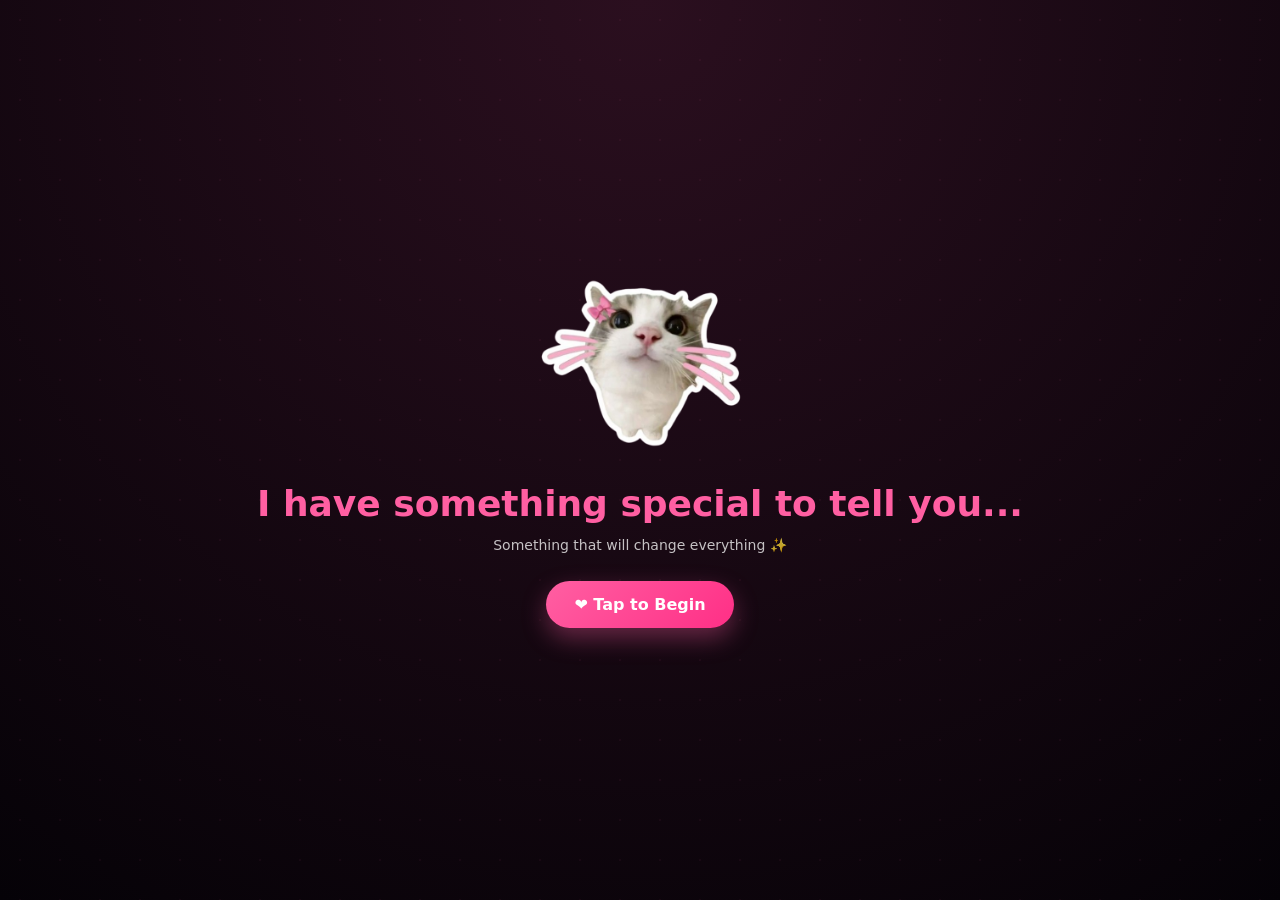
<file: index.html>
<!DOCTYPE html>
<html lang="en">
<head>
  <meta charset="UTF-8" />
  <meta name="viewport" content="width=device-width, initial-scale=1.0" />
  <title>I love you Sukku 💖</title>
  <link rel="stylesheet" href="./style.css" />
</head>
<body>

  <!-- Background particles -->
  <div class="particles"></div>

  <main class="container">
    <img src="./assets/cat.png" alt="Cute" class="hero-img" />

    <h1>
      I have something special to tell you...
    </h1>

    <p class="subtitle">
      Something that will change everything ✨
    </p>

    <button class="cta" id="beginBtn">
      ❤️ Tap to Begin
    </button>
  </main>

  <script src="./script.js"></script>
</body>
</html>
</file>
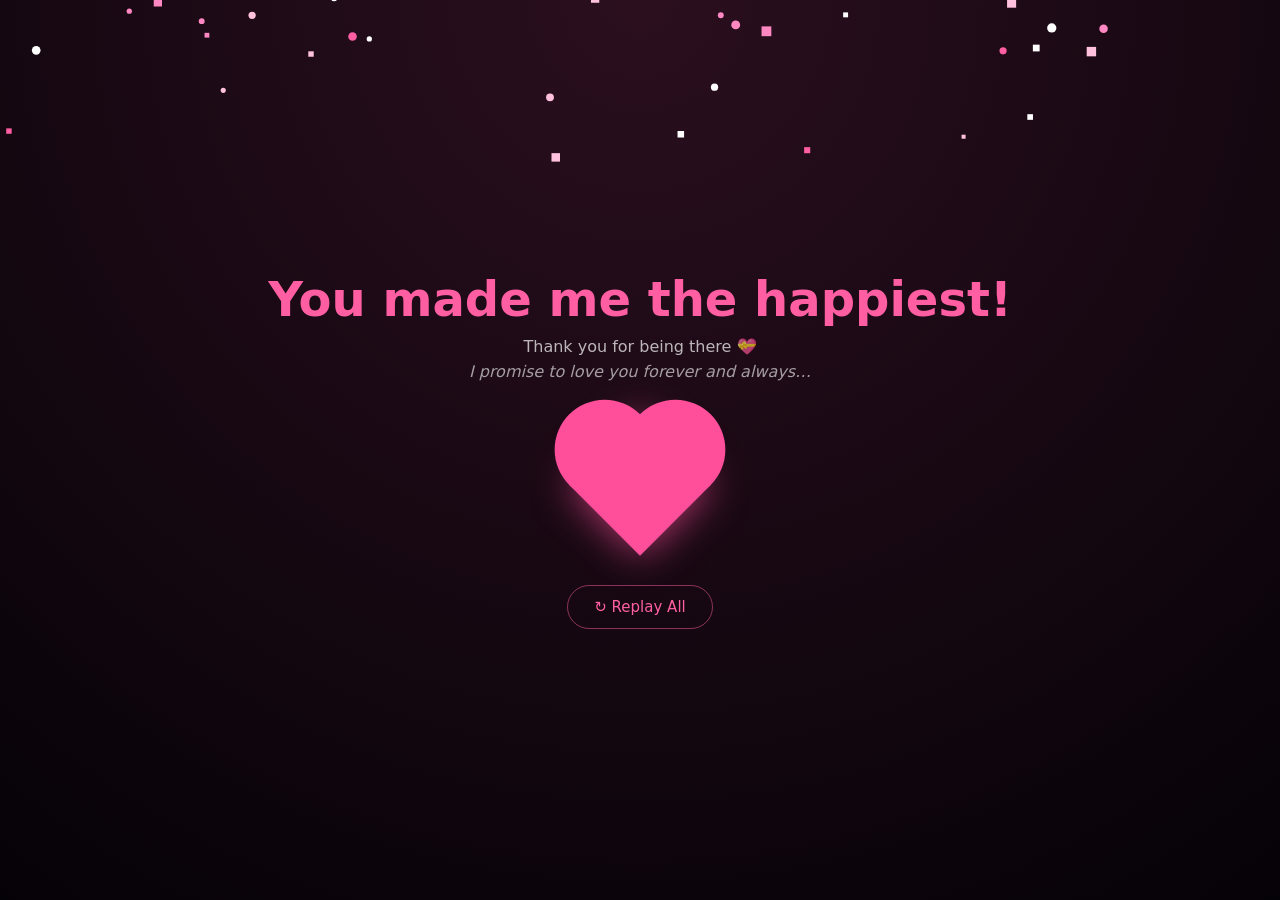
<file: celebrate.html>
<!DOCTYPE html>
<html lang="en">
<head>
<meta charset="UTF-8">
<meta name="viewport" content="width=device-width, initial-scale=1.0">
<title>Forever 💖</title>

<style>
/* ========= RESET ========= */
* {
  margin: 0;
  padding: 0;
  box-sizing: border-box;
  font-family: system-ui, -apple-system, BlinkMacSystemFont, sans-serif;
}

body {
  min-height: 100vh;
  background: radial-gradient(circle at top, #2b0f1f, #050207);
  color: #fff;
  overflow: hidden;
}

/* ========= CONFETTI CANVAS ========= */
canvas {
  position: fixed;
  inset: 0;
  z-index: 0;
  pointer-events: none;
}

/* ========= CONTENT ========= */
.container {
  position: relative;
  z-index: 2;
  min-height: 100vh;
  display: flex;
  flex-direction: column;
  align-items: center;
  justify-content: center;
  text-align: center;
  padding: 24px;
}

/* ========= TITLE ========= */
h1 {
  color: #ff5fa2;
  font-size: clamp(28px, 6vw, 48px);
  margin-bottom: 10px;
}

.subtitle {
  opacity: 0.7;
  font-size: 16px;
  margin-bottom: 6px;
}

.promise {
  font-style: italic;
  opacity: 0.6;
  margin-bottom: 28px;
}

/* ========= HEART ========= */
.heart-wrapper {
  margin: 26px 0 40px;
}

.heart {
  width: 100px;
  height: 100px;
  background: #ff4f9a;
  position: relative;
  transform: rotate(-45deg);
  animation: heartbeat 1.4s ease-in-out infinite;
  box-shadow: 0 0 40px rgba(255,79,154,0.7);
}

.heart::before,
.heart::after {
  content: "";
  width: 100px;
  height: 100px;
  background: #ff4f9a;
  border-radius: 50%;
  position: absolute;
}

.heart::before {
  top: -50px;
  left: 0;
}

.heart::after {
  left: 50px;
  top: 0;
}

/* Heartbeat animation */
@keyframes heartbeat {
  0% {
    transform: rotate(-45deg) scale(1);
    box-shadow: 0 0 30px rgba(255,79,154,0.5);
  }
  25% {
    transform: rotate(-45deg) scale(1.12);
    box-shadow: 0 0 55px rgba(255,79,154,0.9);
  }
  40% {
    transform: rotate(-45deg) scale(1);
  }
  60% {
    transform: rotate(-45deg) scale(1.08);
  }
  100% {
    transform: rotate(-45deg) scale(1);
  }
}

/* ========= REPLAY BUTTON ========= */
.replay {
  margin-top: 10px;
  background: transparent;
  border: 1px solid rgba(255,95,162,0.5);
  color: #ff5fa2;
  padding: 12px 26px;
  border-radius: 999px;
  font-size: 15px;
  cursor: pointer;
  transition: all 0.25s ease;
}

.replay:hover {
  background: rgba(255,95,162,0.15);
  transform: scale(1.05);
}
</style>
</head>

<body>

<canvas id="confetti"></canvas>

<div class="container">
  <h1>You made me the happiest!</h1>
  <div class="subtitle">Thank you for being there 💝</div>
  <div class="promise">I promise to love you forever and always…</div>

  <div class="heart-wrapper">
    <div class="heart"></div>
  </div>

  <button class="replay" onclick="location.reload()">↻ Replay All</button>
</div>

<script>
/* ========= CONFETTI ENGINE ========= */
const canvas = document.getElementById("confetti");
const ctx = canvas.getContext("2d");

let W, H;
function resize() {
  W = canvas.width = window.innerWidth;
  H = canvas.height = window.innerHeight;
}
resize();
window.addEventListener("resize", resize);

const colors = ["#ff5fa2", "#ff88c2", "#ffc1dd", "#ffffff"];
const confetti = [];

const isMobile = window.innerWidth < 768;
const CONFETTI_COUNT = isMobile ? 120 : 220;

for (let i = 0; i < CONFETTI_COUNT; i++) {
  confetti.push({
    x: Math.random() * W,
    y: Math.random() * H - H,
    size: Math.random() * 6 + 4,
    speed: Math.random() * 2 + 1,
    drift: Math.random() * 1.5 - 0.75,
    color: colors[Math.floor(Math.random() * colors.length)],
    shape: Math.random() > 0.5 ? "circle" : "square"
  });
}

function draw() {
  ctx.clearRect(0, 0, W, H);

  confetti.forEach(p => {
    ctx.fillStyle = p.color;
    ctx.beginPath();

    if (p.shape === "circle") {
      ctx.arc(p.x, p.y, p.size / 2, 0, Math.PI * 2);
    } else {
      ctx.rect(p.x, p.y, p.size, p.size);
    }

    ctx.fill();

    p.y += p.speed;
    p.x += p.drift;

    if (p.y > H) {
      p.y = -10;
      p.x = Math.random() * W;
    }
  });

  requestAnimationFrame(draw);
}

/* Start immediately */
draw();
</script>

</body>
</html>
</file>
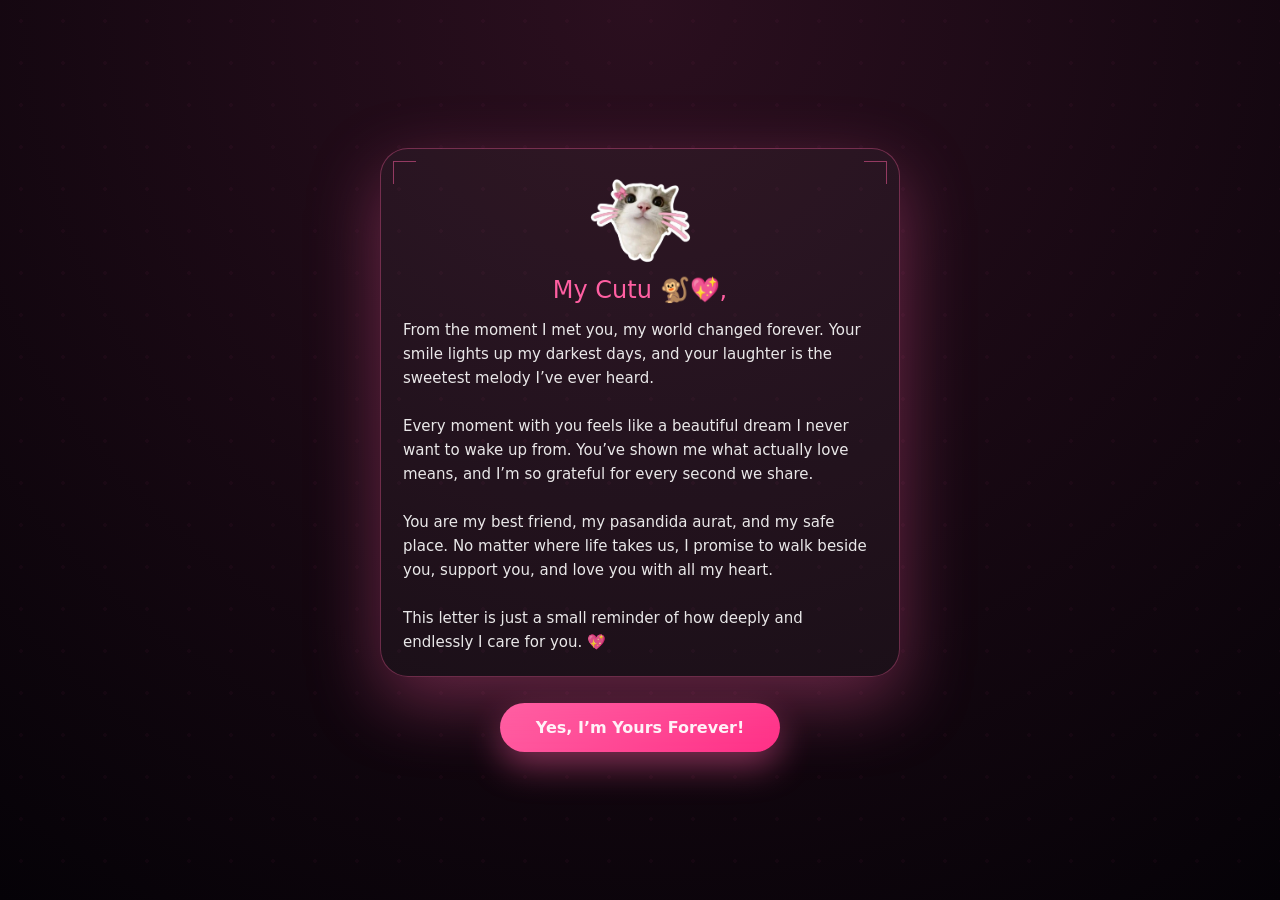
<file: final-message.html>
<!DOCTYPE html>
<html lang="en">
<head>
<meta charset="UTF-8">
<meta name="viewport" content="width=device-width, initial-scale=1.0">
<title>My Love 💖 </title>

<style>
/* ===== RESET ===== */
* {
  margin: 0;
  padding: 0;
  box-sizing: border-box;
  font-family: system-ui, -apple-system, BlinkMacSystemFont, sans-serif;
}

body {
  min-height: 100vh;
  background: radial-gradient(circle at top, #2b0f1f, #050207);
  color: #fff;
  display: flex;
  align-items: center;
  justify-content: center;
  overflow: hidden;
}

/* ===== FLOATING HEART BACKGROUND ===== */
.bg {
  position: fixed;
  inset: 0;
  pointer-events: none;
  background-image:
    radial-gradient(circle, rgba(255,95,162,0.22) 2px, transparent 2px);
  background-size: 42px 42px;
  opacity: 0.16;
  animation: drift 30s linear infinite;
}

@keyframes drift {
  from { transform: translateY(0); }
  to { transform: translateY(-42px); }
}

/* ===== CONTAINER ===== */
.container {
  width: 92%;
  max-width: 520px;
  z-index: 1;
}

/* ===== LETTER CARD ===== */
.letter {
  position: relative;
  border-radius: 28px;
  border: 1px solid rgba(255,95,162,0.35);
  background: rgba(255,255,255,0.04);
  box-shadow: 0 25px 70px rgba(255,95,162,0.35);
  padding: 26px 22px 22px;
}

/* Decorative corners */
.letter::before,
.letter::after {
  content: "";
  position: absolute;
  width: 22px;
  height: 22px;
  border: 1px solid rgba(255,95,162,0.5);
}

.letter::before {
  top: 12px;
  left: 12px;
  border-right: none;
  border-bottom: none;
}

.letter::after {
  top: 12px;
  right: 12px;
  border-left: none;
  border-bottom: none;
}

/* ===== CAT ===== */
.cat {
  width: 110px;
  margin: 0 auto 10px;
}

.cat img {
  width: 100%;
  display: block;
}

/* ===== TITLE ===== */
.title {
  text-align: center;
  color: #ff5fa2;
  font-size: 24px;
  margin-bottom: 14px;
}

/* ===== SCROLLABLE TEXT ===== */
.text {
  max-height: 42vh;
  overflow-y: auto;
  padding-right: 6px;
  font-size: 15px;
  line-height: 1.6;
  opacity: 0.9;
}

/* Custom scrollbar (mobile safe) */
.text::-webkit-scrollbar {
  width: 4px;
}
.text::-webkit-scrollbar-thumb {
  background: rgba(255,95,162,0.5);
  border-radius: 4px;
}

/* ===== HEARTBEAT BUTTON ===== */
.next-btn {
  margin: 26px auto 0;
  display: block;
  background: linear-gradient(135deg, #ff5fa2, #ff2f86);
  border: none;
  padding: 15px 36px;
  border-radius: 999px;
  font-size: 16px;
  font-weight: 600;
  color: #fff;
  cursor: pointer;
  box-shadow: 0 14px 35px rgba(255,95,162,0.45);
  animation: heartbeat 1.8s ease-in-out infinite;
  transition: transform 0.2s ease;
}

.next-btn:active {
  transform: scale(0.96);
}

/* Heartbeat opacity animation */
@keyframes heartbeat {
  0%   { opacity: 0.6; }
  30%  { opacity: 1; }
  60%  { opacity: 0.65; }
  100% { opacity: 0.6; }
}
</style>
</head>

<body>

<div class="bg"></div>

<div class="container">

  <div class="letter">
    <div class="cat">
  <img src="./assets/cat.png" alt="Love">
</div>
    <div class="title">My Cutu 🐒💖,</div>

    <div class="text">
      From the moment I met you, my world changed forever.  
      Your smile lights up my darkest days, and your laughter  
      is the sweetest melody I’ve ever heard.<br><br>

      Every moment with you feels like a beautiful dream  
      I never want to wake up from. You’ve shown me  
      what actually love means, and I’m so grateful for  
      every second we share.<br><br>

      You are my best friend, my pasandida aurat, and my safe place.  
      No matter where life takes us, I promise to walk beside  
      you, support you, and love you with all my heart.<br><br>

      This letter is just a small reminder of how deeply  
      and endlessly I care for you. 💖
    </div>
  </div>

  <button class="next-btn" onclick="nextPage()">
    Yes, I’m Yours Forever!
  </button>

</div>

<script>
function nextPage() {
  // Change this to your final YES/NO or celebration page
  window.location.href = "celebrate.html";
}
</script>

</body>
</html>
</file>
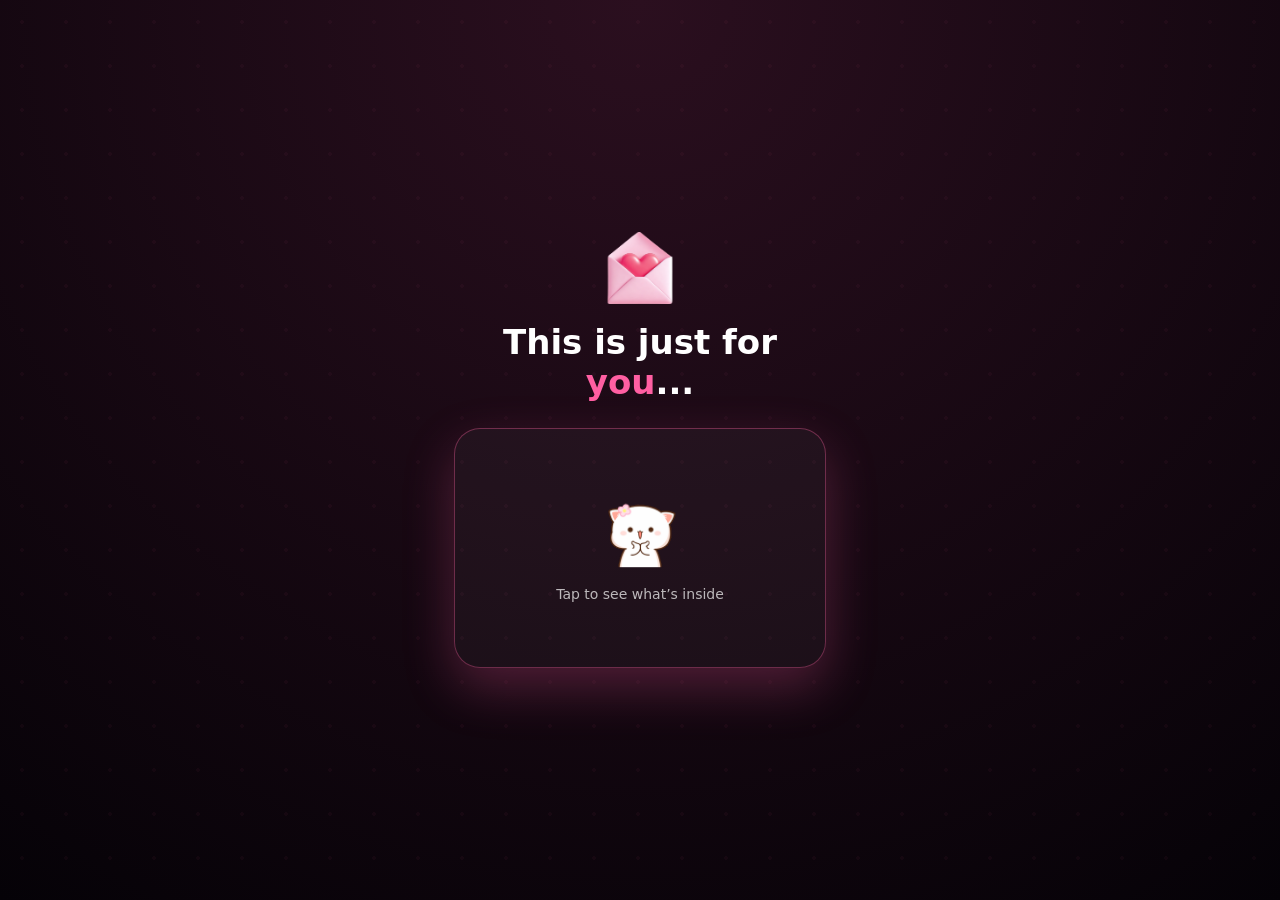
<file: letter.html>
<!DOCTYPE html>
<html lang="en">
<head>
<meta charset="UTF-8">
<meta name="viewport" content="width=device-width, initial-scale=1.0">
<title>Just for You</title>

<style>
/* ===== RESET ===== */
* {
  margin: 0;
  padding: 0;
  box-sizing: border-box;
  font-family: system-ui, -apple-system, BlinkMacSystemFont, sans-serif;
}

body {
  min-height: 100vh;
  background: radial-gradient(circle at top, #2b0f1f, #050207);
  color: #fff;
  display: flex;
  align-items: center;
  justify-content: center;
  overflow: hidden;
}

/* ===== FLOATING BACKGROUND ===== */
.bg {
  position: fixed;
  inset: 0;
  pointer-events: none;
  background-image:
    radial-gradient(circle, rgba(255,95,162,0.22) 2px, transparent 2px);
  background-size: 44px 44px;
  opacity: 0.18;
  animation: drift 28s linear infinite;
}

@keyframes drift {
  from { transform: translateY(0); }
  to { transform: translateY(-44px); }
}

/* ===== CONTAINER ===== */
.container {
  text-align: center;
  z-index: 1;
  padding: 24px;
  width: 100%;
  max-width: 420px;
}

/* ===== ENVELOPE ===== */
.envelope {
  width: 72px;
  margin: 0 auto 18px;
  animation: float 3.6s ease-in-out infinite;
}

.envelope img {
  width: 100%;
  display: block;
}

/* ===== TITLE ===== */
.title {
  font-size: clamp(22px, 5vw, 34px);
  margin-bottom: 26px;
}

.title span {
  color: #ff5fa2;
}

/* ===== CLICKABLE BOX (BUTTON) ===== */
.box-btn {
  width: 100%;
  height: 240px;
  border-radius: 26px;
  border: 1px solid rgba(255,95,162,0.35);
  background: rgba(255,255,255,0.04);
  box-shadow:
    0 20px 50px rgba(255,95,162,0.25);
  display: flex;
  flex-direction: column;
  align-items: center;
  justify-content: center;
  cursor: pointer;
  animation: floatSlow 4.8s ease-in-out infinite;
  transition:
    transform 0.35s cubic-bezier(.2,.8,.2,1),
    box-shadow 0.35s ease;
  position: relative;
}

/* Glow halo */
.box-btn::before {
  content: "";
  position: absolute;
  inset: -14px;
  border-radius: inherit;
  background: radial-gradient(
    circle,
    rgba(255,95,162,0.55),
    transparent 70%
  );
  opacity: 0;
  filter: blur(18px);
  transition: opacity 0.35s ease;
  z-index: -1;
}

/* Hover pop (desktop) */
.box-btn:hover {
  transform: scale(1.08);
  box-shadow:
    0 28px 70px rgba(255,95,162,0.55);
}

.box-btn:hover::before {
  opacity: 1;
}

/* Tap (mobile) */
.box-btn:active {
  transform: scale(0.96);
}

/* ===== CAT ===== */
.cat {
  width: 96px;
  margin-bottom: 14px;
}

.cat img {
  width: 100%;
  display: block;
}

/* ===== TEXT ===== */
.tap-text {
  font-size: 14px;
  opacity: 0.7;
}

/* ===== ANIMATIONS ===== */
@keyframes float {
  0%,100% { transform: translateY(0); }
  50% { transform: translateY(-10px); }
}

@keyframes floatSlow {
  0%,100% { transform: translateY(0); }
  50% { transform: translateY(-6px); }
}
</style>
</head>

<body>

<div class="bg"></div>

<div class="container">

  <!-- Envelope -->
  <div class="envelope">
    <img src="assets/envelope.png" alt="Letter">
  </div>

  <h1 class="title">This is just for <span>you</span>...</h1>

  <!-- FULL BOX BUTTON -->
  <div class="box-btn" onclick="openLetter()">
    <div class="cat">
      <img src="assets/cat3.gif" alt="Tap">
    </div>
    <div class="tap-text">Tap to see what’s inside</div>
  </div>

</div>

<script>
function openLetter() {
  // Change to your next page
  window.location.href = "final-message.html";
}
</script>

</body>
</html>
</file>
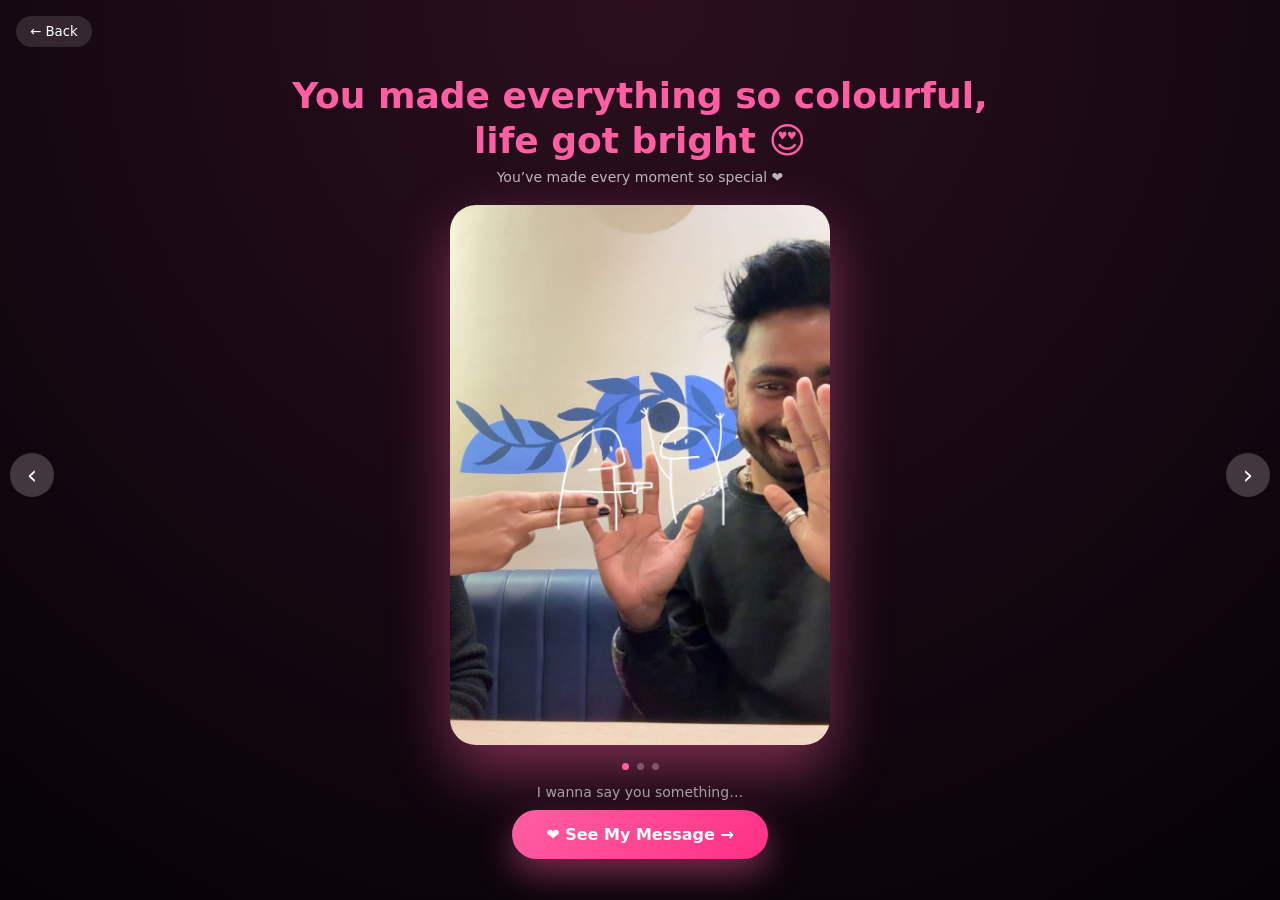
<file: memories.html>
<!DOCTYPE html>
<html lang="en">
<head>
<meta charset="UTF-8">
<meta name="viewport" content="width=device-width, initial-scale=1.0">
<title>Our Story</title>

<style>
* {
  margin: 0;
  padding: 0;
  box-sizing: border-box;
  font-family: system-ui, -apple-system, BlinkMacSystemFont, sans-serif;
}

body {
  min-height: 100vh;
  background: radial-gradient(circle at top, #2b0f1f, #050207);
  color: #fff;
  overflow-x: hidden;
}

/* Header */
.header {
  padding: 16px;
}
.back {
  background: rgba(255,255,255,0.12);
  border: none;
  color: #fff;
  padding: 8px 14px;
  border-radius: 999px;
  cursor: pointer;
}

/* Text */
.text {
  text-align: center;
  padding: 10px 20px 20px;
}
.text h1 {
  color: #ff5fa2;
  font-size: clamp(20px, 5vw, 36px);
  line-height: 1.25;
}
.text p {
  font-size: 14px;
  opacity: 0.7;
  margin-top: 6px;
}

/* Carousel */
.carousel {
  position: relative;
  width: 100%;
  display: flex;
  justify-content: center;
}

.viewport {
  width: 90%;
  max-width: 380px;
  height: 60vh;
  overflow: hidden;
  border-radius: 26px;
  box-shadow: 0 25px 60px rgba(255,95,162,0.45);
  background: #000;
}

.track {
  display: flex;
  height: 100%;
  transition: transform 0.45s ease;
}

.slide {
  min-width: 100%;
  height: 100%;
}

.slide img {
  width: 100%;
  height: 100%;
  object-fit: cover;
  display: block;
}

/* Arrows */
.arrow {
  position: absolute;
  top: 50%;
  transform: translateY(-50%);
  width: 44px;
  height: 44px;
  border-radius: 50%;
  border: none;
  background: rgba(255,255,255,0.2);
  color: #fff;
  font-size: 26px;
  cursor: pointer;
}

.arrow.left { left: 10px; }
.arrow.right { right: 10px; }

/* Mobile arrows below */
.mobile-arrows {
  display: flex;
  justify-content: center;
  gap: 20px;
  margin-top: 18px;
}

.mobile-arrows button {
  width: 44px;
  height: 44px;
  border-radius: 50%;
  border: none;
  background: rgba(255,255,255,0.2);
  color: #fff;
  font-size: 24px;
}

/* Hide side arrows on mobile */
@media (max-width: 767px) {
  .arrow { display: none; }
}

/* Hide bottom arrows on desktop */
@media (min-width: 768px) {
  .mobile-arrows { display: none; }
}

/* Dots */
.dots {
  display: flex;
  justify-content: center;
  gap: 8px;
  margin: 18px 0 14px;
}
.dots span {
  width: 7px;
  height: 7px;
  border-radius: 50%;
  background: rgba(255,255,255,0.3);
}
.dots .active {
  background: #ff5fa2;
}

/* CTA */
.hint {
  text-align: center;
  font-size: 14px;
  opacity: 0.6;
  margin-bottom: 10px;
}

.cta {
  position: relative;
  margin: 0 auto 28px;
  display: block;
  background: linear-gradient(135deg, #ff5fa2, #ff2f86);
  border: none;
  padding: 15px 34px;
  border-radius: 999px;
  font-size: 16px;
  font-weight: 600;
  color: #fff;
  cursor: pointer;
  box-shadow: 0 14px 35px rgba(255,95,162,0.45);
  animation: pulse 2.6s ease-in-out infinite;
}

@keyframes pulse {
  0%,100% { box-shadow: 0 14px 35px rgba(255,95,162,0.35); }
  50% { box-shadow: 0 14px 50px rgba(255,95,162,0.6); }
}
</style>
</head>

<body>

<header class="header">
  <button class="back" onclick="history.back()">← Back</button>
</header>

<section class="text">
  <h1>You made everything so colourful,<br>life got bright 😍</h1>
  <p>You’ve made every moment so special ❤️</p>
</section>

<section class="carousel">
  <button class="arrow left">‹</button>

  <div class="viewport">
  <div class="track" id="track">
    <div class="slide"><img src="./assets/img1.jpg" alt="Memory 1"></div>
    <div class="slide"><img src="./assets/img2.jpg" alt="Memory 2"></div>
    <div class="slide"><img src="./assets/img3.jpg" alt="Memory 3"></div>
  </div>
</div>

  <button class="arrow right">›</button>
</section>

<div class="mobile-arrows">
  <button id="prev">‹</button>
  <button id="next">›</button>
</div>

<div class="dots" id="dots"></div>

<p class="hint">I wanna say you something…</p>
<button class="cta" onclick="nextStep()">❤️ See My Message →</button>
<script>
    function nextStep() {
      // Change if needed
      window.location.href = "letter.html";
    }
  </script>

<script>
const track = document.getElementById("track");
const slides = document.querySelectorAll(".slide");
const dotsWrap = document.getElementById("dots");

let index = 0;

/* dots */
slides.forEach((_, i) => {
  const dot = document.createElement("span");
  if (i === 0) dot.classList.add("active");
  dotsWrap.appendChild(dot);
});
const dots = dotsWrap.querySelectorAll("span");

function update() {
  track.style.transform = `translateX(-${index * 100}%)`;
  dots.forEach(d => d.classList.remove("active"));
  dots[index].classList.add("active");
}

function next() {
  index = (index + 1) % slides.length;
  update();
}
function prev() {
  index = (index - 1 + slides.length) % slides.length;
  update();
}

document.querySelector(".arrow.left").onclick = prev;
document.querySelector(".arrow.right").onclick = next;
document.getElementById("prev").onclick = prev;
document.getElementById("next").onclick = next;

/* swipe */
let startX = 0;
track.addEventListener("touchstart", e => startX = e.touches[0].clientX);
track.addEventListener("touchend", e => {
  const diff = e.changedTouches[0].clientX - startX;
  if (diff > 50) prev();
  if (diff < -50) next();
});

update();
</script>

</body>
</html>
</file>
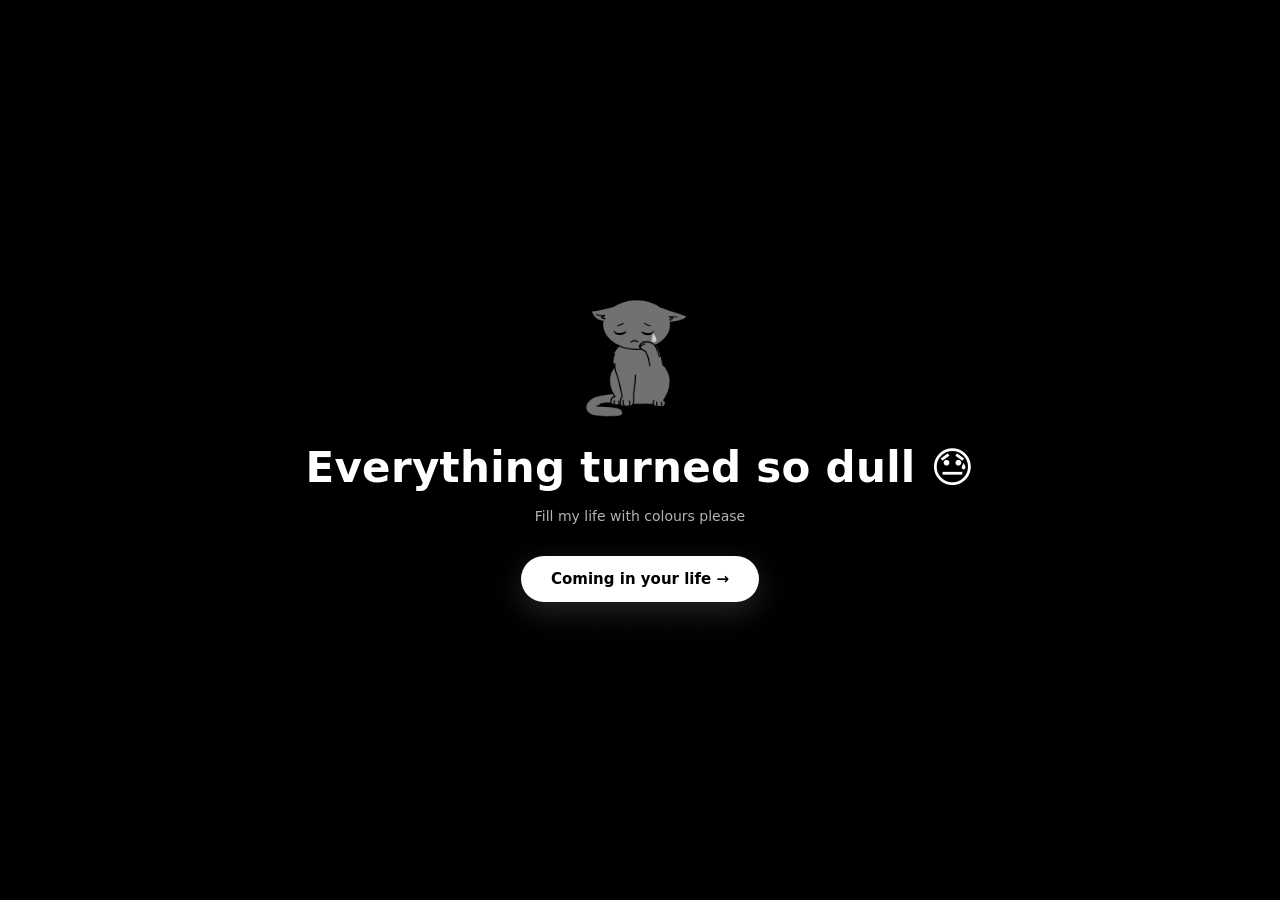
<file: reveal.html>
<!DOCTYPE html>
<html lang="en">
<head>
  <meta charset="UTF-8" />
  <meta name="viewport" content="width=device-width, initial-scale=1.0" />
  <title>The Reveal</title>

  <style>
    * {
      margin: 0;
      padding: 0;
      box-sizing: border-box;
      font-family: "Poppins", system-ui, sans-serif;
    }

    body {
      min-height: 100vh;
      background: #000;
      color: #fff;
      overflow: hidden;
    }

    /* Grain / particles */
    .grain::before {
      content: "";
      position: absolute;
      inset: 0;
      background-image:
        radial-gradient(circle, rgba(255,255,255,0.15) 1px, transparent 1px);
      background-size: 36px 36px;
      opacity: 0.08;
      animation: drift 25s linear infinite;
      pointer-events: none;
    }

    @keyframes drift {
      from { transform: translateY(0); }
      to { transform: translateY(-36px); }
    }

    main {
      min-height: 100vh;
      padding: 24px;
      display: flex;
      flex-direction: column;
      align-items: center;
      justify-content: center;
      text-align: center;
      position: relative;
      z-index: 2;
    }

    /* Image */
    .hero-img {
      width: 120px;
      max-width: 42vw;
      margin-bottom: 24px;
      filter: grayscale(100%) contrast(1.1);
      animation: float 3s ease-in-out infinite;
    }

    @keyframes float {
      0%, 100% { transform: translateY(0); }
      50% { transform: translateY(-10px); }
    }

    h1 {
      font-size: clamp(26px, 6vw, 42px);
      font-weight: 600;
      line-height: 1.25;
      letter-spacing: 0.3px;
      margin-bottom: 14px;
    }

    p {
      font-size: 14px;
      opacity: 0.7;
      margin-bottom: 32px;
    }

    /* Monochrome button */
    .cta {
      position: relative;
      background: #fff;
      color: #000;
      border: none;
      padding: 14px 30px;
      border-radius: 999px;
      font-size: 15px;
      font-weight: 600;
      cursor: pointer;
      box-shadow:
        0 10px 30px rgba(255,255,255,0.15);
      transition:
        transform 0.2s ease,
        box-shadow 0.2s ease;
      animation: pulseBW 2.8s ease-in-out infinite;
    }

    .cta::before {
      content: "";
      position: absolute;
      inset: -8px;
      border-radius: inherit;
      border: 1px solid rgba(255,255,255,0.4);
      opacity: 0;
      transition: opacity 0.2s ease;
    }

    .cta:hover {
      transform: translateY(-2px) scale(1.05);
      box-shadow:
        0 16px 45px rgba(255,255,255,0.35);
    }

    .cta:hover::before {
      opacity: 1;
    }

    .cta:active {
      transform: scale(0.95);
      box-shadow:
        0 8px 20px rgba(255,255,255,0.25);
    }

    @keyframes pulseBW {
      0%, 100% {
        box-shadow: 0 10px 30px rgba(255,255,255,0.15);
      }
      50% {
        box-shadow: 0 10px 45px rgba(255,255,255,0.35);
      }
    }
  </style>
</head>

<body>
  <div class="grain"></div>

  <main>
    
    <img src="./assets/cat1.png" class="hero-img" alt="Reveal" />

    <h1>
      Everything turned so dull 😓
    </h1>

    <p>
      Fill my life with colours please
    </p>

    <button class="cta" onclick="nextStep()">
      Coming in your life →
    </button>
  </main>

  <script>
    function nextStep() {
      // Change if needed
      window.location.href = "memories.html";
    }
  </script>
</body>
</html>
</file>
<file: style.css>
* {
  margin: 0;
  padding: 0;
  box-sizing: border-box;
  font-family: "Poppins", system-ui, sans-serif;
}

body {
  min-height: 100vh;
  background: radial-gradient(circle at top, #2b0f1f, #050207);
  color: #fff;
  overflow: hidden;
}

/* Center container */
.container {
  min-height: 100vh;
  padding: 36px;                 /* ↑ more breathing space */
  display: flex;
  flex-direction: column;
  align-items: center;
  justify-content: center;
  text-align: center;
  z-index: 2;
  position: relative;
}


/* Image */
.hero-img {
  width: 220px;              /* ↑ BIGGER hero */
  max-width: 70vw;           /* allows scaling on mobile */
  margin-bottom: 28px;
  animation: float 3s ease-in-out infinite;
}

/* Heading */
h1 {
  font-size: clamp(20px, 6vw, 36px);
  line-height: 1.2;
  color: #ff5fa2;
  margin-bottom: 12px;
}

/* Subtitle */
.subtitle {
  font-size: 14px;
  opacity: 0.75;
  margin-bottom: 28px;
}

/* Button */
.cta {
  position: relative;
  background: linear-gradient(135deg, #ff5fa2, #ff2f86);
  border: none;
  padding: 14px 28px;
  border-radius: 999px;
  font-size: 16px;
  font-weight: 600;
  color: #fff;
  cursor: pointer;
  box-shadow:
    0 10px 25px rgba(255, 95, 162, 0.35),
    0 0 0 rgba(255, 95, 162, 0.6);
  transition:
    transform 0.2s ease,
    box-shadow 0.2s ease;
}

/* Glow halo */
.cta::before {
  content: "";
  position: absolute;
  inset: -6px;
  border-radius: inherit;
  background: radial-gradient(
    circle,
    rgba(255, 95, 162, 0.6),
    transparent 70%
  );
  opacity: 0;
  filter: blur(10px);
  transition: opacity 0.2s ease;
  z-index: -1;
}

/* Hover (desktop) */
.cta:hover {
  transform: translateY(-2px) scale(1.05);
  box-shadow:
    0 14px 35px rgba(255, 95, 162, 0.55),
    0 0 20px rgba(255, 95, 162, 0.8);
}

.cta:hover::before {
  opacity: 1;
}

/* Tap (mobile) */
.cta:active {
  transform: scale(0.95);
  box-shadow:
    0 8px 20px rgba(255, 95, 162, 0.4);
}


.cta:active {
  transform: scale(0.96);
  box-shadow: 0 6px 18px rgba(255, 95, 162, 0.25);
}

/* Floating animation */
@keyframes float {
  0%, 100% { transform: translateY(0); }
  50% { transform: translateY(-10px); }
}

/* Particle dots */
.particles::before {
  content: "";
  position: absolute;
  inset: 0;
  background-image:
    radial-gradient(circle, rgba(255,95,162,0.3) 1px, transparent 1px);
  background-size: 40px 40px;
  opacity: 0.15;
  animation: move 20s linear infinite;
}

@keyframes move {
  from { transform: translateY(0); }
  to { transform: translateY(-40px); }
}
</file>
